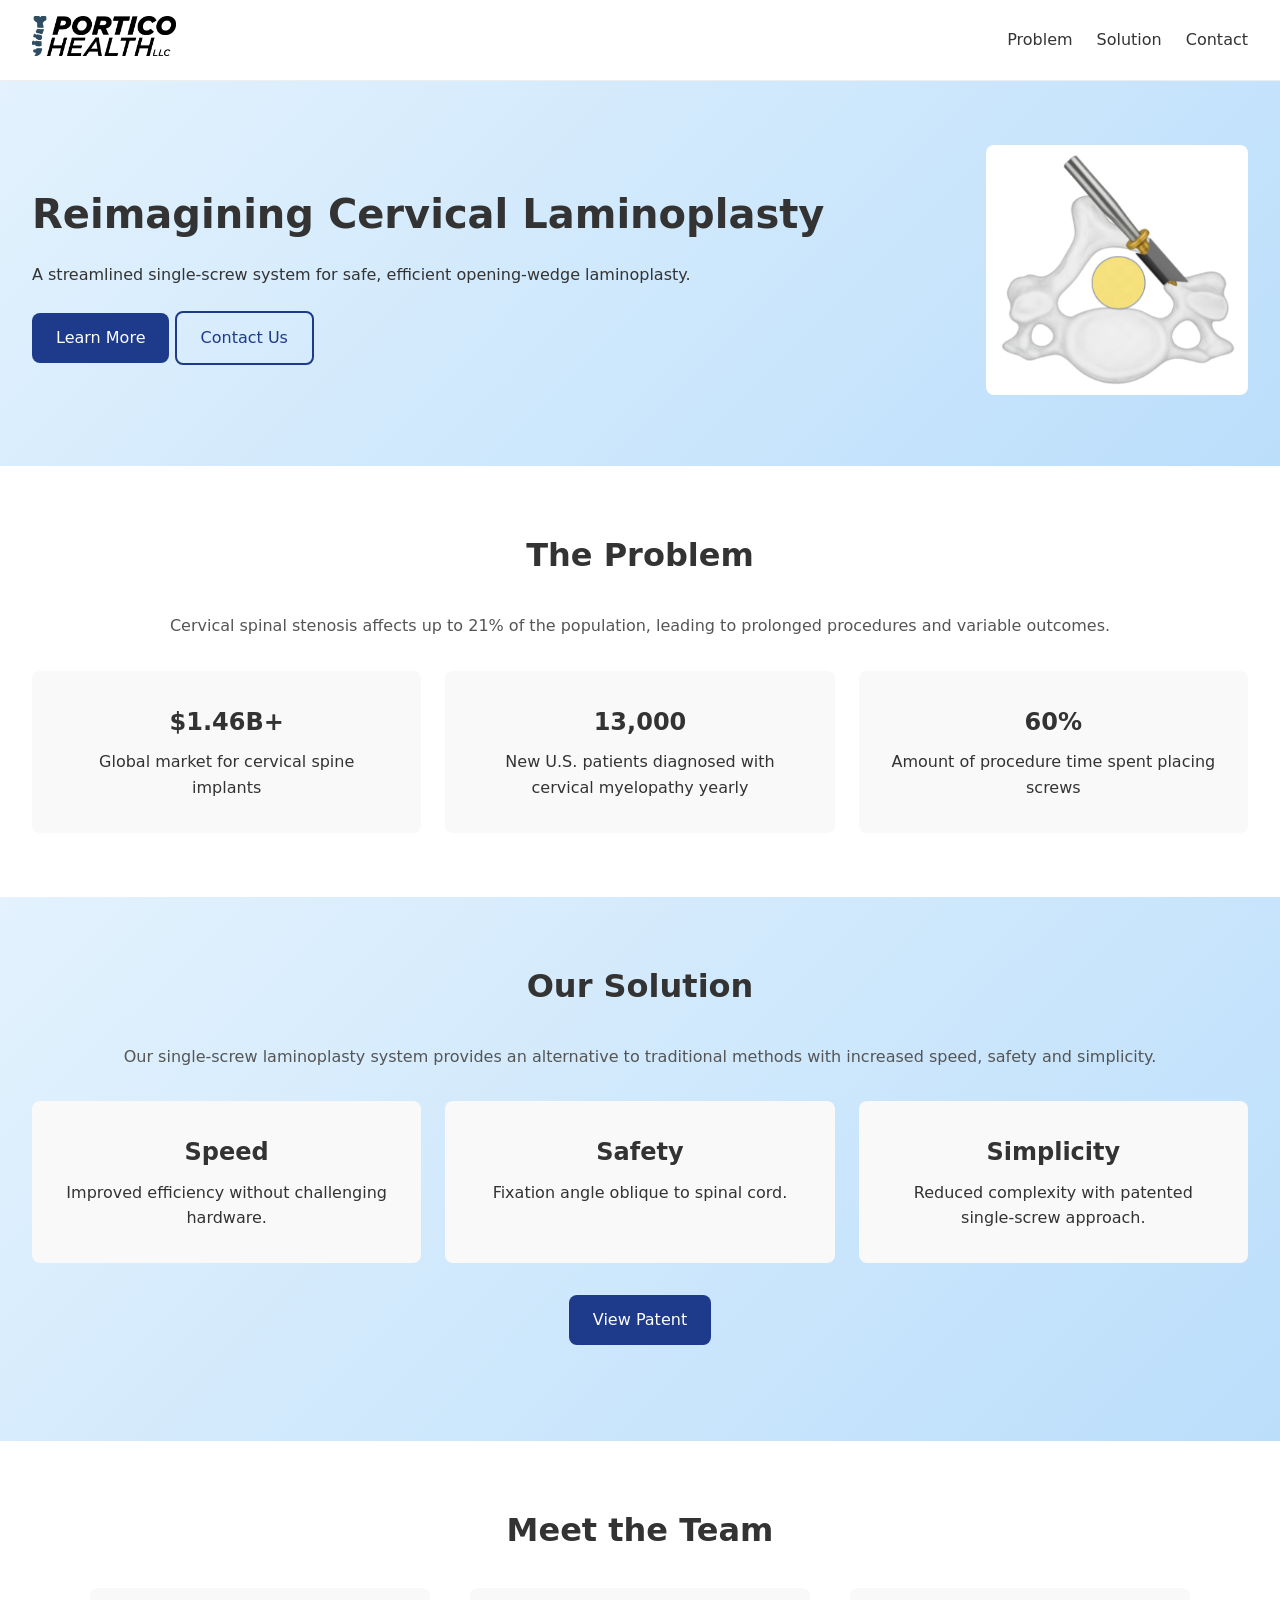
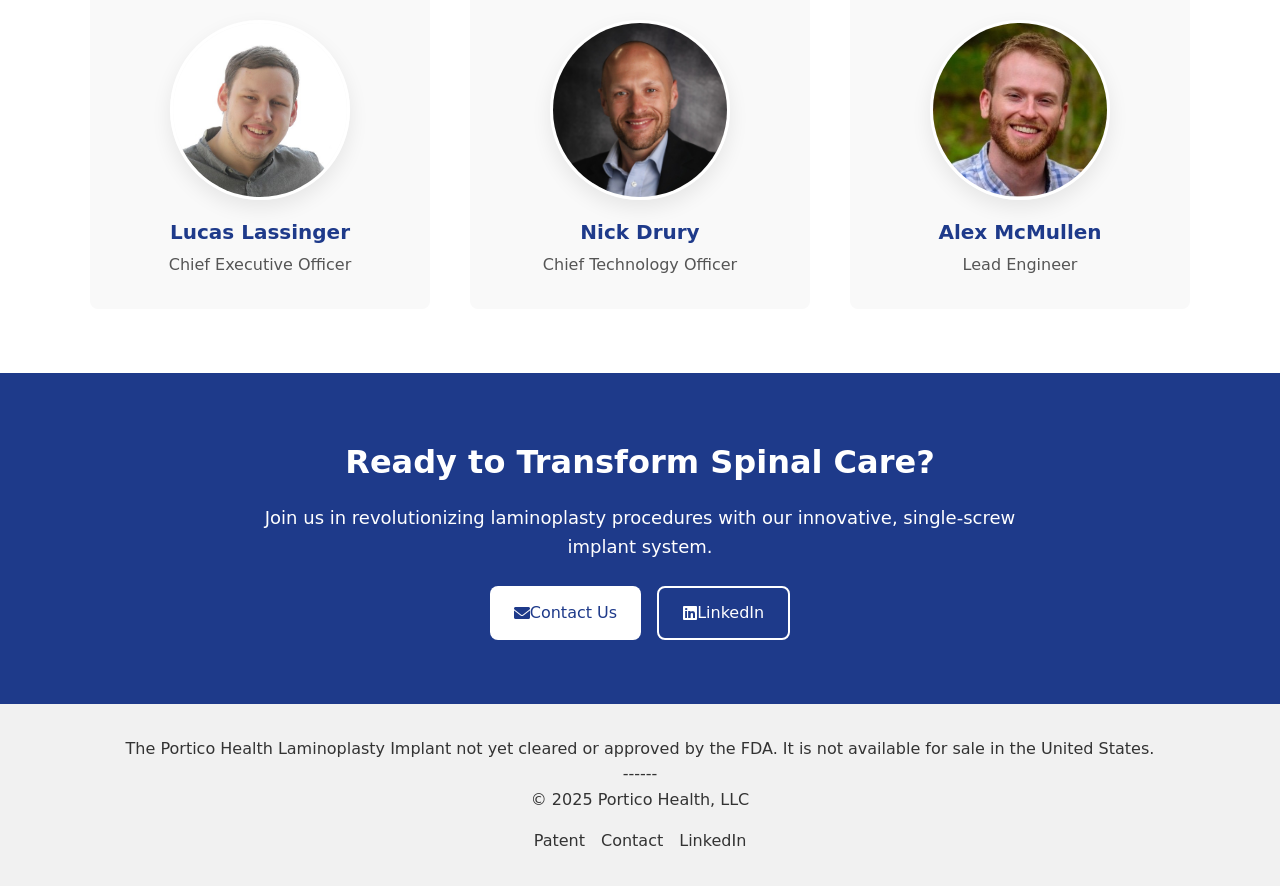
<file: index.html>
<!DOCTYPE html>
<html lang="en">
<head>
  <meta charset="UTF-8" />
  <meta name="viewport" content="width=device-width, initial-scale=1.0" />
  <title>Portico Health, LLC</title>
  <link rel="stylesheet" href="styles.css" />
  <!-- Font Awesome for icons -->
  <link rel="stylesheet" href="https://cdnjs.cloudflare.com/ajax/libs/font-awesome/6.0.0-beta3/css/all.min.css" integrity="sha512-Fo3rlrZj/kNV+1eY6ZzX6F+Y0yF2cOQkPzZ1x3D1zN4hZ+hi4Aq+Jj6r83yTYzF4JVnLF1MGx1J3z0F6ujbBvg==" crossorigin="anonymous" referrerpolicy="no-referrer" />
  <link rel="icon" type="image/png" href="/PorticoHealth_Icon.png" />
  <link rel="apple-touch-icon" href="/PorticoHealth_Icon.png" />
</head>
<body>

  <!-- Header / Navigation -->
  <header>
    <div class="logo">
      <img src="images/portico-health-logo.png" alt="Portico Health, LLC Logo" />
    </div>
    <!-- Hamburger Menu Toggle -->
    <button class="nav-toggle" aria-label="Toggle navigation">
      <i class="fas fa-bars"></i>
    </button>
    <nav class="navbar">
      <ul>
        <li><a href="#product">Problem</a></li>
        <li><a href="#benefits">Solution</a></li>
        <li><a href="mailto:info@portico-health.com">Contact</a></li>
      </ul>
    </nav>
  </header>

  <!-- Hero Section -->
  <section id="hero">
    <div class="hero-content">
      <h1>Reimagining Cervical Laminoplasty</h1>
      <p>A streamlined single-screw system for safe, efficient opening-wedge laminoplasty.</p>
      <div class="buttons">
        <a href="#product" class="btn">Learn More</a>
        <a href="mailto:info@portico-health.com" class="btn outline">Contact Us</a>
      </div>
    </div>
    <div class="hero-image">
      <img src="images/portico-health-device.png" alt="Portico Health, LLC single-screw device" />
    </div>
  </section>

  <!-- Problem Section -->
  <section id="product">
    <h2>The Problem</h2>
    <p class="section-intro">Cervical spinal stenosis affects up to 21% of the population, leading to prolonged procedures and variable outcomes.</p>
    <div class="cards">
      <div class="card">
        <h3>$1.46B+</h3>
        <p>Global market for cervical spine implants</p>
      </div>
      <div class="card">
        <h3>13,000</h3>
        <p>New U.S. patients diagnosed with cervical myelopathy yearly</p>
      </div>
      <div class="card">
        <h3>60%</h3>
        <p>Amount of procedure time spent placing screws</p>
      </div>
    </div>
  </section>

  <!-- Solution Section -->
  <section id="benefits">
    <h2>Our Solution</h2>
    <p class="section-intro">Our single-screw laminoplasty system provides an alternative to traditional methods with increased speed, safety and simplicity.</p>
    <div class="cards">
      <div class="card">
        <h3>Speed</h3>
        <p>Improved efficiency without challenging hardware.</p>
      </div>
      <div class="card">
        <h3>Safety</h3>
        <p>Fixation angle oblique to spinal cord.</p>
      </div>
      <div class="card">
        <h3>Simplicity</h3>
        <p>Reduced complexity with patented single-screw approach.</p>
      </div>
    </div>
    <div class="view-patent">
      <a href="https://patents.google.com/patent/US12357473B2/en2" class="btn">View Patent</a>
    </div>
  </section>

<section class="team">
  <h2>Meet the Team</h2>

  <div class="team-grid">
    <div class="team-member">
      <img src="Lucas.jpg" alt="Lucas Lassinger">
      <h3>Lucas Lassinger</h3>
      <p>Chief Executive Officer</p>
    </div>

    <div class="team-member">
      <img src="Nick.jpg" alt="Nick Drury">
      <h3>Nick Drury</h3>
      <p>Chief Technology Officer</p>
    </div>

    <div class="team-member">
      <img src="Alex.jpg" alt="Alex McMullen">
      <h3>Alex McMullen</h3>
      <p>Lead Engineer</p>
    </div>
  </div>
</section>

  
  <!-- Call to Action Section -->
  <section class="cta">
    <div class="cta-content">
      <h2>Ready to Transform Spinal Care?</h2>
      <p>Join us in revolutionizing laminoplasty procedures with our innovative, single-screw implant system.</p>
      <div class="cta-buttons">
        <a href="mailto:info@portico-health.com" class="cta-btn primary">
          <i class="fas fa-envelope"></i>
          Contact Us
        </a>
        <a href="https://www.linkedin.com/company/portico-health" class="cta-btn outline">
          <i class="fab fa-linkedin"></i>
          LinkedIn
        </a>
      </div>
    </div>
  </section>

  <!-- Footer -->
  <footer id="contact">
    <p class="footer-fda-disclaimer">
    The Portico Health Laminoplasty Implant not yet cleared or approved by the FDA. It is not available for sale in the United States.
    </p>
    <p>
    ------
    </p>
    <div>© 2025 Portico Health, LLC</div>
    <nav>
      <ul>
        <li><a href="https://patents.google.com/patent/US12357473B2/en">Patent</a></li>
        <li><a href="mailto:info@portico-health.com">Contact</a></li>
        <li><a href="https://www.linkedin.com/company/portico-health">LinkedIn</a></li>
      </ul>
    </nav>
  </footer>

  <!-- JavaScript for Hamburger Menu -->
  <script>
    const toggle = document.querySelector('.nav-toggle');
    const nav = document.querySelector('.navbar');
    toggle.addEventListener('click', () => {
      nav.classList.toggle('active');
    });
  </script>

</body>
</html>
</file>
<file: styles.css>
/* styles.css */
* {
    box-sizing: border-box;
    margin: 0;
    padding: 0;
  }
  html {
    scroll-behavior: smooth;
  }
  body {
    font-family: system-ui, sans-serif;
    line-height: 1.6;
    color: #333;
  }
  
  /* Header */
  header {
    position: sticky;
    top: 0;
    background: #fff;
    border-bottom: 1px solid #eee;
    display: flex;
    justify-content: space-between;
    align-items: center;
    padding: 1rem 2rem;
    z-index: 100;
  }
  .logo img {
    height: 40px;
  }
  
  /* Hamburger Toggle */
  .nav-toggle {
    display: none;
    background: none;
    border: none;
    font-size: 1.5rem;
    cursor: pointer;
  }
  
  /* Navigation */
  .navbar ul {
    display: flex;
    list-style: none;
    gap: 1.5rem;
  }
  .navbar ul li a {
    text-decoration: none;
    color: #333;
    font-weight: 500;
  }
  
  /* Mobile Styles */
  @media (max-width: 600px) {
    .nav-toggle {
      display: block;
    }
    .navbar {
      position: absolute;
      top: 100%;
      right: 0;
      background: #fff;
      width: 200px;
      border: 1px solid #eee;
      border-radius: 0.5rem;
      transform: translateY(-20px);
      opacity: 0;
      pointer-events: none;
      transition: transform 0.3s ease, opacity 0.3s ease;
    }
    .navbar.active {
      transform: translateY(0);
      opacity: 1;
      pointer-events: auto;
    }
    .navbar ul {
      flex-direction: column;
      padding: 1rem;
    }
  }
  
  /* Hero & Solution Section Gradients */
  #hero, #benefits {
    background: linear-gradient(135deg, #e3f2fd 0%, #bbdefb 100%);
  }
  
  /* Hero */
  #hero {
    display: flex;
    flex-wrap: wrap;
    align-items: center;
    padding: 4rem 2rem;
    gap: 2rem;
  }
  .hero-content {
    flex: 1 1 300px;
  }
  .hero-content h1 {
    font-size: 2.5rem;
    margin-bottom: 1rem;
  }
  .hero-content p {
    margin-bottom: 1.5rem;
  }
  
  /* Button Common Styles */
  .btn, .cta-btn {
    display: inline-flex;
    align-items: center;
    justify-content: center;
    font-family: inherit;
    font-size: 1rem;
    text-decoration: none;
    padding: 0.75rem 1.5rem;
    border-radius: 0.5rem;
    transition: background-color 0.3s ease, color 0.3s ease;
  }
  
  /* Standard Buttons */
  .btn {
    background-color: #1e3a8a;
    color: #fff;
    border: none;
  }
  .btn:hover {
    background-color: #102a5a;
  }
  .btn.outline {
    background-color: transparent;
    border: 2px solid #1e3a8a;
    color: #1e3a8a;
  }
  .btn.outline:hover {
    background-color: #1e3a8a;
    color: #fff;
  }
  
  /* Hero Image */
  .hero-image img {
    width: 100%;
    max-width: 500px;
    border-radius: 0.5rem;
  }
  
  /* Sections */
  section {
    padding: 4rem 2rem;
  }
  h2 {
    font-size: 2rem;
    margin-bottom: 2rem;
    text-align: center;
  }
  
  /* Section Intro */
  .section-intro {
    text-align: center;
    color: #555;
    font-size: 1rem;
    margin-bottom: 2rem;
  }
  
  /* Cards */
  .cards {
    display: flex;
    flex-wrap: wrap;
    gap: 1.5rem;
    justify-content: center;
  }
  .card {
    background: #f9f9f9;
    padding: 2rem;
    border-radius: 0.5rem;
    flex: 1 1 200px;
    text-align: center;
  }
  .card h3 {
    font-size: 1.5rem;
    margin-bottom: 0.5rem;
  }
  
  /* View Patent */
  .view-patent {
    text-align: center;
    margin: 2rem 0;
  }
  
  /* Call to Action */
  .cta {
    background: #1e3a8a;
    color: #fff;
    padding: 4rem 2rem;
  }
  .cta-content {
    max-width: 800px;
    margin: 0 auto;
    text-align: center;
  }
  .cta-content h2 {
    font-size: 2rem;
    margin-bottom: 1rem;
  }
  .cta-content p {
    font-size: 1.125rem;
    margin-bottom: 1.5rem;
  }
  
  /* CTA Buttons */
  .cta-buttons {
    display: inline-flex;
    gap: 1rem;
    flex-wrap: wrap;
    justify-content: center;
  }
  .cta-btn.primary {
    background-color: #fff;
    color: #1e3a8a;
  }
  .cta-btn.primary:hover {
    background-color: #e6eaf8;
  }
  .cta-btn.outline {
    background-color: transparent;
    border: 2px solid #fff;
    color: #fff;
  }
  .cta-btn.outline:hover {
    background-color: #fff;
    color: #1e3a8a;
  }
  
  /* Footer */
  footer {
    background: #f1f1f1;
    padding: 2rem 1rem;
    text-align: center;
  }
  footer nav ul {
    display: flex;
    justify-content: center;
    list-style: none;
    gap: 1rem;
    margin-top: 1rem;
  }
  footer a {
    text-decoration: none;
    color: #333;
    font-weight: 500;
  }
/* Meet the Team */
.team {
  background: #fff;
  padding: 4rem 2rem;
}

.team-grid {
  display: grid;
  grid-template-columns: repeat(3, 1fr);
  gap: 2.5rem;
  max-width: 1100px;
  margin: 0 auto;
  align-items: start;
}

.team-member {
  background: #f9f9f9;
  padding: 2rem;
  border-radius: 0.5rem;
  text-align: center;
}

.team-member img {
  width: 180px;
  height: 180px;
  object-fit: cover;
  border-radius: 9999px;
  margin: 0 auto 1rem auto;
  display: block;
  border: 3px solid #fff;
  box-shadow: 0 8px 20px rgba(0, 0, 0, 0.08);
}

.team-member h3 {
  font-size: 1.25rem;
  margin-bottom: 0.25rem;
  color: #1e3a8a;
}

.team-member p {
  color: #555;
  font-size: 1rem;
}

/* Meet the Team Mobile */
@media (max-width: 600px) {
  .team-grid {
    grid-template-columns: 1fr;
  }
    
  .team-member img {
    width: 160px;
    height: 160px;
  }
}
</file>
